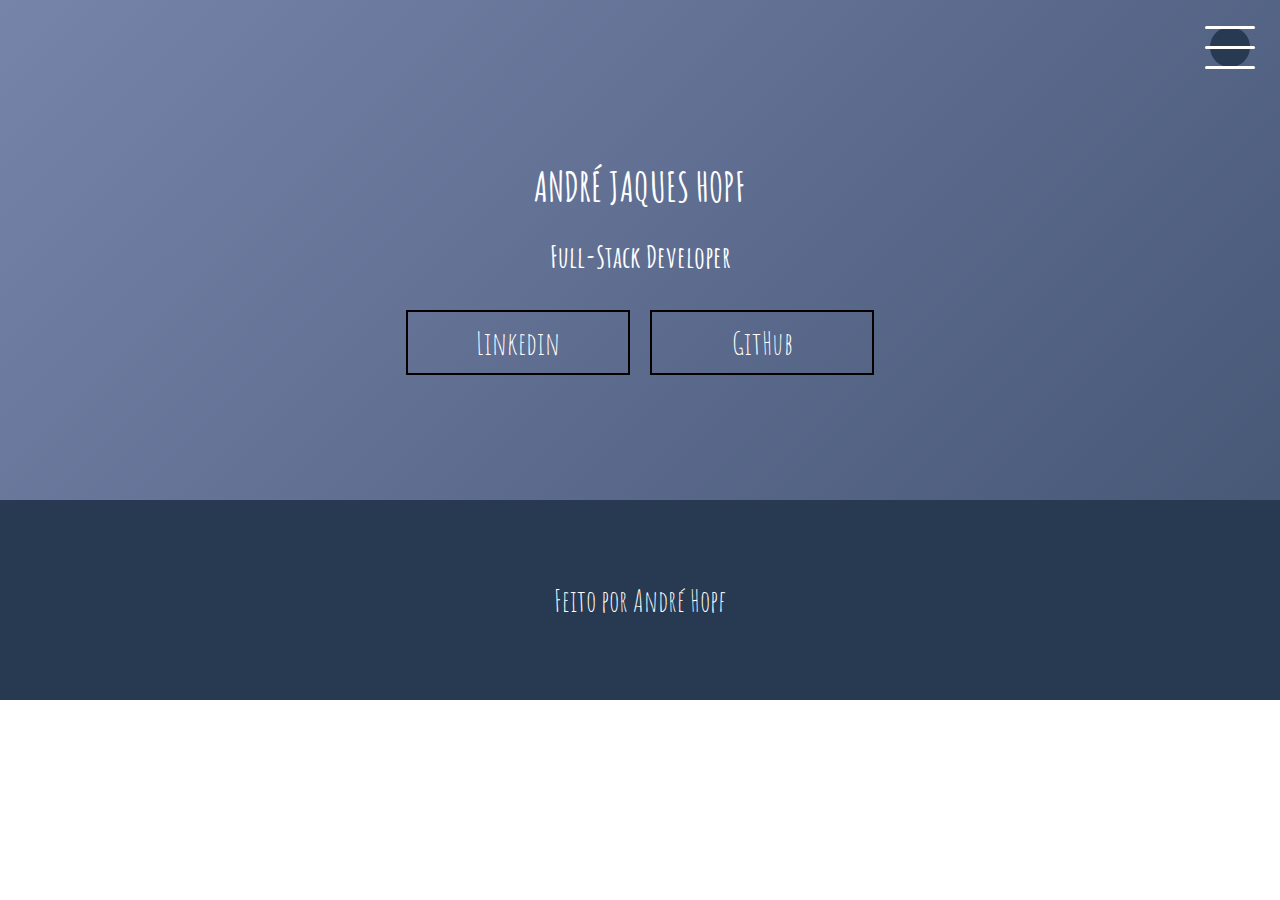
<file: projetos.html>
<!DOCTYPE html>
<html lang="pt-br">
  <head>
    <meta charset="UTF-8" />
    <meta name="viewport" content="width=device-width, initial-scale=1.0" />
    <meta name="author" content="André Hopf" />
    <meta
      name="description"
      content="Esta é minha página pessoal, utilizada para consolidar meu conhecimento e experimentar novas ideias durante minha jornada como desenvolvedor."
    />
    <link rel="stylesheet" href="style.css" />
    <title>Meus Projetos</title>
    <link rel="preconnect" href="https://fonts.googleapis.com" />
    <link rel="preconnect" href="https://fonts.gstatic.com" crossorigin />
    <link
      href="https://fonts.googleapis.com/css2?family=Abel&family=Amatic+SC&display=swap"
      rel="stylesheet"
    />

    <link
      href="https://fonts.googleapis.com/css2?family=Amatic+SC&display=swap"
      rel="stylesheet"
    />
    <link
      href="https://fonts.googleapis.com/css2?family=Roboto:wght@300&display=swap"
      rel="stylesheet"
    />
  </head>
  <body>
    <header class="header">
      <section class="checkbox-container">
        <input type="checkbox" id="toggle" />
        <label class="checkbox" for="toggle">
          <div class="trace"></div>
          <div class="trace"></div>
          <div class="trace"></div>
        </label>
        <menu class="menu"></menu>
        <nav class="menu-items">
          <ul>
            <li>
              <a href="./index.html" target="_blank">Home</a>
            </li>
            <li>
              <a href="./projetos.html">Projetos</a>
            </li>
            <li>
              <a href="./sobre.html" target="_blank">Sobre</a>
            </li>
          </ul>
        </nav>
      </section>
      <section class="nome">
        <h1>André Jaques Hopf</h1>
        <h2>Full-Stack Developer</h2>
      </section>
      <section class="social-media">
        <a
          href="https://www.linkedin.com/in/andr%C3%A9-hopf-0b572516a"
          target="_blank"
          title="Meu Linkedin"
          >Linkedin</a
        >
        <a
          href="https://github.com/ajhopf"
          target="_blank"
          title="Meus repositórios GitHub"
          >GitHub</a
        >
      </section>
    </header>
    <footer class="footer">Feito por André Hopf</footer>
  </body>
</html>
</file>
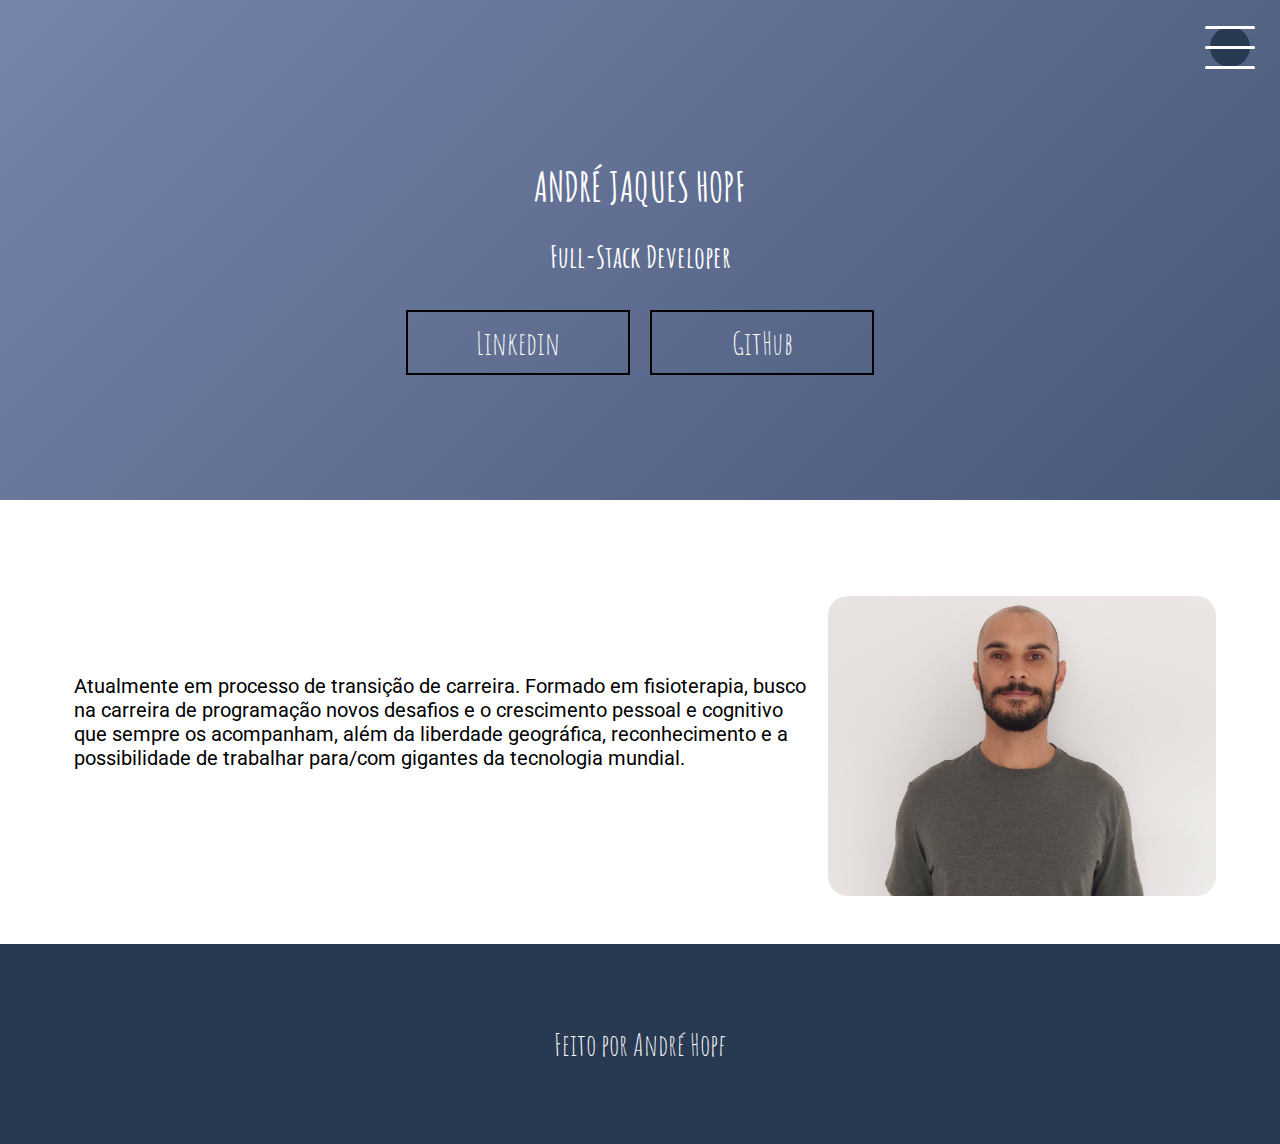
<file: sobre.html>
<!DOCTYPE html>
<html lang="pt-br">
  <head>
    <meta charset="UTF-8" />
    <meta name="viewport" content="width=device-width, initial-scale=1.0" />
    <meta name="author" content="André Hopf" />
    <meta
      name="description"
      content="Esta é minha página pessoal, utilizada para consolidar meu conhecimento e experimentar novas ideias durante minha jornada como desenvolvedor."
    />
    <link rel="stylesheet" href="style.css" />
    <title>Sobre</title>
    <link rel="preconnect" href="https://fonts.googleapis.com" />
    <link rel="preconnect" href="https://fonts.gstatic.com" crossorigin />
    <link
      href="https://fonts.googleapis.com/css2?family=Abel&family=Amatic+SC&display=swap"
      rel="stylesheet"
    />

    <link
      href="https://fonts.googleapis.com/css2?family=Amatic+SC&display=swap"
      rel="stylesheet"
    />
    <link
      href="https://fonts.googleapis.com/css2?family=Roboto:wght@300&display=swap"
      rel="stylesheet"
    />
  </head>
  <body>
    <header class="header">
      <section class="checkbox-container">
        <input type="checkbox" id="toggle" />
        <label class="checkbox" for="toggle">
          <div class="trace"></div>
          <div class="trace"></div>
          <div class="trace"></div>
        </label>
        <menu class="menu"></menu>
        <nav class="menu-items">
          <ul>
            <li>
              <a href="./index.html" target="_blank">Home</a>
            </li>
            <li>
              <a href="./projetos.html" target="_blank">Projetos</a>
            </li>
            <li>
              <a href="./sobre.html">Sobre</a>
            </li>
          </ul>
        </nav>
      </section>
      <section class="nome">
        <h1>André Jaques Hopf</h1>
        <h2>Full-Stack Developer</h2>
      </section>
      <section class="social-media">
        <a
          href="https://www.linkedin.com/in/andr%C3%A9-hopf-0b572516a"
          target="_blank"
          title="Meu Linkedin"
          >Linkedin</a
        >
        <a
          href="https://github.com/ajhopf"
          target="_blank"
          title="Meus repositórios GitHub"
          >GitHub</a
        >
      </section>
    </header>
    <main class="main-container">
      <section class="section-container">
        <article class="section-text">
          <p>
            Atualmente em processo de transição de carreira. Formado em
            fisioterapia, busco na carreira de programação novos desafios e o
            crescimento pessoal e cognitivo que sempre os acompanham, além da
            liberdade geográfica, reconhecimento e a possibilidade de trabalhar
            para/com gigantes da tecnologia mundial.
          </p>
          <p></p>
        </article>
        <div class="card-container" id="sobre">
          <div class="card-wrapper">
            <h2></h2>
            <p></p>
          </div>
        </div>
      </section>
    </main>
    <footer class="footer">Feito por André Hopf</footer>
  </body>
</html>
</file>
<file: style.css>
/*Paleta de Cores:
#283A52 - azul escuro
#4E5E7E - azul semi-escuro
#7684AA - azul médio
#C4CFE8 - azul clarinho
#F2F2F1 - creme
*/

/*Fontes
font-family: 'Abel', sans-serif;
font-family: 'Amatic SC', cursive;
font-family: 'Roboto', sans-serif;*/

body {
  padding: 0;
  margin: 0 auto;
}

/*HEADER*/

.header {
  color: white;
  font-family: 'Amatic SC', cursive;
  background: linear-gradient(-45deg, #283A52, #4E5E7E,#7684AA);
  display: flex;
  background-size: 200%;
  flex-direction: column;
  width: 100vw;
  height: 500px;
  justify-content: center;
  align-items: center;
  animation: backgroundAnimation 5s infinite;
}

@keyframes backgroundAnimation {
  0% {background-position: 0% 80%;}
  50% {background-position: 80% 100%;}
  100% {background-position: 0% 90%;}
}

/*HEADER - Menu hamburguer*/

#toggle{
  visibility: hidden;
}

.checkbox-container {
  display: flex;
  justify-content: center;
  align-items: center;
}

.checkbox {
  height: 100px;
  width: 100px;
  position: absolute;
  top: 0;
  right: 0;
  display: flex;
  justify-content: center;
  z-index: 9999;
  cursor: pointer;
}


.checkbox .trace {
  width: 50px;
  height: 3px;
  background-color: white;
  position: absolute;
  border-radius: 30px;
  transition: 1.5s ease-in-out;
}

.checkbox .trace:nth-child(1){
  top:26px;
  transform: rotate(0);
}

.checkbox .trace:nth-child(2){
  top:46px;
  transform: rotate(0);
}

.checkbox .trace:nth-child(3){
  top:66px;
  transform: rotate(0);
}

/*HEADER - Menu que fica escondido dentro do menu hamburguer*/

.menu {
  position: absolute;
  margin: 0;
  padding: 0;
  top: 27px;
  right: 30px;
  background: #283A52;
  height: 40px;
  width: 40px;
  border-radius: 50%;
  box-shadow: 0px 0px 0px 0px #ffffff;
  transition: 1s ease-in-out 0s;
}

.menu-items{
  position: absolute;
  top: 0;
  left: 0;
  width: 100%;
  height: 50vh;
  justify-content: center;
  align-items: center;
  display: flex;
  transition: 1s ease-in-out 0;
  visibility: hidden;
}

.menu-items ul {
  list-style: none;
  padding:0;
}

.menu-items a{
  font-size: 2.5rem;
  color: #283A52;
  text-decoration: none;
  text-transform: uppercase;
  letter-spacing: 4px;
}

/*HEADER - Animação do menu hamburguer para formar um A quando clicado*/

#toggle:checked + .checkbox .trace:nth-child(1){
  transform: rotate(-70deg) translate(-23px);
  top:20px;
  background-color: #283A52;
}

#toggle:checked + .checkbox .trace:nth-child(2){
  transform: rotate(70deg) translate(23px) scale(1.2);
  top: 26px;
  top:20px;
  background-color:black;
}

#toggle:checked + .checkbox .trace:nth-child(3){
  transform: scale(0.5);
  top: 50px;
  background-color:rgb(0, 0, 255); 
}


#toggle:checked ~ .menu {
  box-shadow: 0px 0px 0px 80vw white;
  z-index: 1; /*antes estava como -1, por isso ele não aparecia*/
  transition: 1s ease-in-out 0s;
  background: #C4CFE8;
}

#toggle:checked ~ .menu-items {
  visibility: visible;
  color:#283A52;
  z-index: 2;
  transition: 3s ease-in 0.7s;
}

/* HEADER - Nome e cargo*/

.nome h1 {
  font-size: 40px;
  text-transform: uppercase;
  text-align: center;
  align-items: center;
}

.nome h2 {
  font-size: 30px;
  text-align: center;
  align-items: center;
}


/* HEADER - links de social media*/

.social-media {
  display: flex;
}

.social-media a {
  text-decoration: none;
  font-size: 2rem;
  color: white;
  width:200px;
  border: 2px solid black;
  margin: 10px;
  padding: 10px;
  min-width: 200px;
  justify-items: center;
  display: grid;
}

.social-media a:hover {
  background: white;
  color: black;
  animation: socialMedia 2s infinite ease-in-out;
}

@keyframes socialMedia {
  50%{
    transform:scale(1.1);
  }
}

/*MAIN*/

.main-container{
  width: 100%;
  height: auto;
  display: flex;
  flex-direction: column;
  justify-content: space-evenly;
  align-items: center;
  margin: 3rem 0;
}

.section-container{
  display: flex;
  align-items: center;
  justify-content: space-evenly;
  width: 90%;
}

.section-text{
  width: 60vw;
  font-family: 'Roboto', sans-serif;
  font-size: 20px;
  margin: 0 10px 0;
}

.card-container {
  height: 300px;
  width: 400px;
  margin: 3rem 0 0 0;
  background-image: url(./imagens/laptop.jpg);
  background-position: center;
  background-repeat: no-repeat;
  background-size: cover;
  display: flex;
  justify-content: center;
  align-items: center;
  filter: grayscale(80%);
  color:#C4CFE8;
  cursor: pointer;
  transition: 0.3s
}

#github {
  background-image: url(./imagens/workspace-plantas.jpg);
}

#sobre {
  background-image: url(./imagens/andre.JPG);
  border-radius: 20px;
  filter: none;
}

.card-wrapper{
  text-align: center;
  display: flex;
  flex-direction: column;
  justify-content: center;
  align-items: center;
  position: relative;
}

.card-wrapper h2{
  color:#F2F2F1;
  font-family: 'Amatic SC', cursive;
  font-size: 40px;
  text-transform: uppercase;
  letter-spacing: 4px;
  margin: 0;
  transition: 1.5s;
}

.card-wrapper p{
  font-size: 0px;
  visibility: hidden;
  opacity: 0;
  font-weight: bold;
  text-transform: uppercase;
  transition: 1.5s;
}

.card-container:hover {
  filter: unset;
}


.card-container:hover > .card-wrapper p {
  visibility: visible;
  opacity: 1;
  font-size: 15px;
  color:azure;
  margin-top: 100px;
}

/*CSS relativo ao quadrado que 'emerge' da imagem ao passar o mouse sobre ela*/

.card-wrapper::before {
  content: " ";
  position: absolute;
  height: 100px;
  width: 100px;
  display: block;
  border: 1px solid white;
  opacity: 0;
  transition: 1.5s;
}

.card-container:hover > .card-wrapper::before {
  width: 300px;
  height: 200px;
  opacity: 1;
  margin: auto;
}


/*FOOTER*/

.footer{
  background-color: #283A52;
  color: white;
  font-size: 30px;
  font-family: 'Amatic SC', cursive;
  display: flex;
  background-size: 200%;
  flex-direction: column;
  width: 100vw;
  height: 200px;
  justify-content: center;
  align-items: center;
}
</file>
